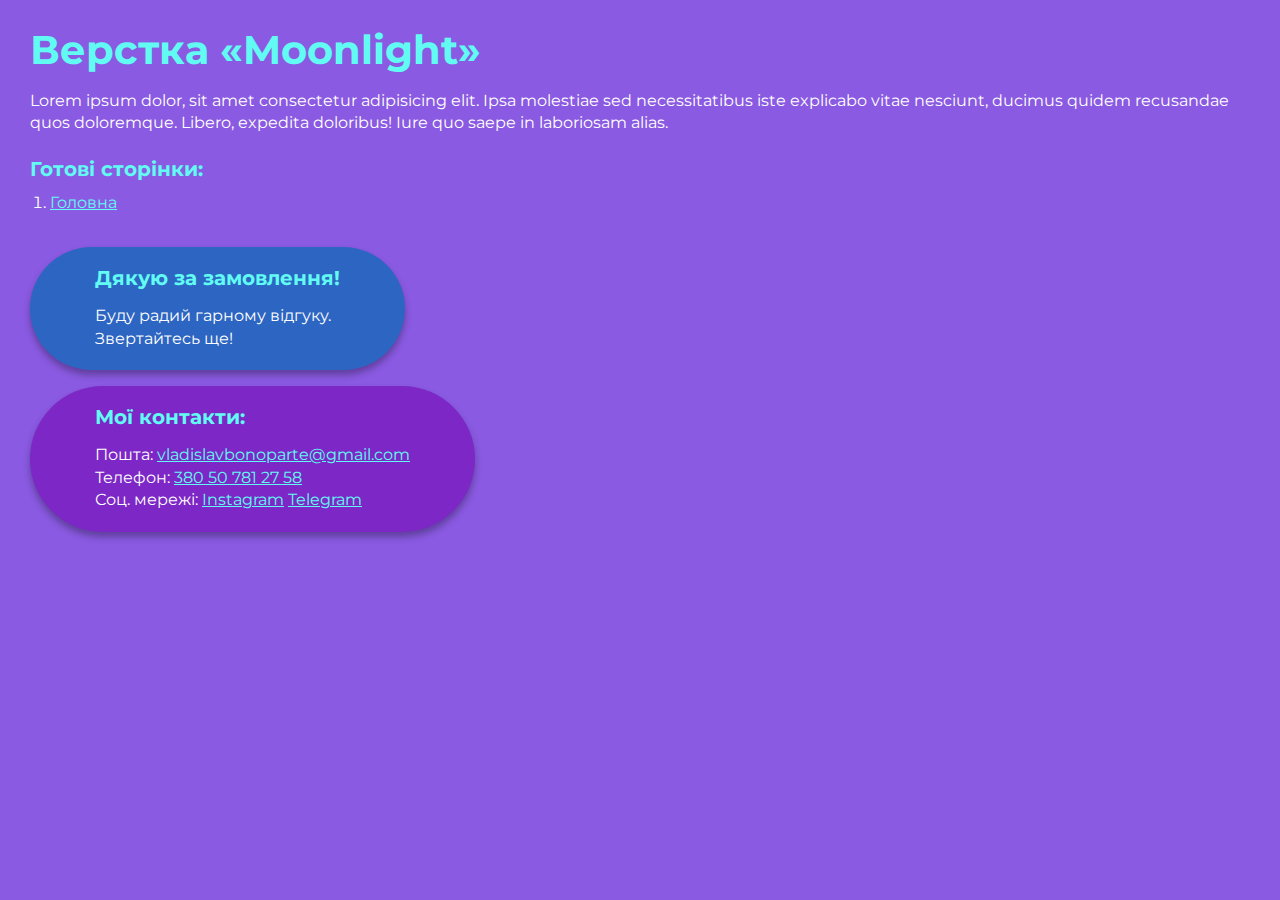
<file: index.html>
<!DOCTYPE html>
<html>

<head>
	<meta charset="UTF-8" />
	<meta name="viewport" content="width=device-width, initial-scale=1.0" />
	<title>Верстка «Moonlight»</title>
</head>

<body>
	<div class="rootpage">
		<h1>Верстка «Moonlight»</h1>
		<div class="rootpage__info">
			Lorem ipsum dolor, sit amet consectetur adipisicing elit. Ipsa molestiae sed necessitatibus iste explicabo vitae nesciunt, ducimus quidem
			recusandae quos doloremque. Libero, expedita doloribus! Iure quo saepe in laboriosam alias.
		</div>
		<h2>Готові сторінки:</h2>
		<ol class="rootpage__list">
			<li><a target="_blank" href="home.html">Головна</a></li>
		</ol>
		<div class="rootpage__tnx">
			<h2>Дякую за замовлення!</h2>
			<p>Буду радий гарному відгуку.</p>
			<p>Звертайтесь ще!</p>
		</div>
		<div class="rootpage__contacts">
			<h2>Мої контакти:</h2>
			<p>
				Пошта:
				<a href="mailto:vladislavbonoparte@gmail.com">vladislavbonoparte@gmail.com</a>
			</p>
			<p>Телефон: <a href="tel:380507812758">380 50 781 27 58</a></p>
			<p>
				Соц. мережі:
				<a href="https://instagram.com/vladislavbonoparte" target="_blank">Instagram</a>
				<a href="https://t.me/nevmews">Telegram</a>
			</p>
		</div>
	</div>
</body>
<style>
	@charset "UTF-8";
	@import url("https://fonts.googleapis.com/css?family=Montserrat:regular,700&display=swap");

	*,
	*::before,
	*::after {
		padding: 0px;
		margin: 0px;
		border: 0px;
		box-sizing: border-box;
	}

	html,
	body {
		height: 100%;
		margin: 0;
		padding: 0;
		min-width: 320px;
		width: 100%;
		color: #fff;
		background-color: #8a5ae2;
	}

	body {
		font-family: Montserrat;
		font-size: 100%;
		line-height: 1;
		font-size: 1rem;
	}

	a {
		text-decoration: underline;
		color: #62fbf3;
	}

	a:visited {
		text-decoration: underline;
		color: rgba(98, 251, 243, 0.639);
	}

	a:hover {
		text-decoration: none;
	}

	ul li {
		list-style: none;
	}

	img {
		vertical-align: top;
	}

	.wrapper {
		width: 100%;
		min-height: 100%;
		overflow: hidden;
	}

	.rootpage {
		padding: 30px;
		display: flex;
		flex-direction: column;
		align-items: flex-start;
	}

	@media (max-width: 767px) {
		.rootpage {
			padding: 30px 15px;
		}
	}

	h1 {
		color: #62fbf3;
		font-size: 2.5rem;
		margin: 0px 0px 1.25rem 0px;
	}

	@media (max-width: 767px) {
		h1 {
			font-size: 1.85rem;
			margin: 0px 0px 1.25rem 0px;
		}
	}

	h2 {
		color: #62fbf3;
		font-size: 1.25rem;
		margin: 0px 0px 1rem 0px;
	}

	@media (max-width: 767px) {
		h2 {
			font-size: 1.125rem;
			margin: 0px 0px 1rem 0px;
		}
	}

	.rootpage__info {
		line-height: 1.4;
		margin: 0px 0px 1.5rem 0px;
	}

	.rootpage__list {
		margin: 0px 0px 2.25rem 1.25rem;
	}

	.rootpage__list li:not(:last-child) {
		margin: 0px 0px 15px 0px;
	}

	.rootpage__contacts,
	.rootpage__tnx {
		border-radius: 200px;
		padding: 20px 65px;
		line-height: 140%;
	}

	@media (max-width: 767px) {

		.rootpage__contacts,
		.rootpage__tnx {
			border-radius: 40px;
			padding: 20px;
		}
	}

	.rootpage__contacts {
		background: #7c27c6;
		box-shadow: 0 5px 7px rgba(0, 0, 0, 0.3);
	}

	.rootpage__contacts a {
		color: #62fbf3;
	}

	.rootpage__tnx {
		background: #2d66c2;
		margin: 0px 0px 1rem 0px;
		box-shadow: 0 5px 7px rgba(0, 0, 0, 0.3);
	}
</style>

</html>
</file>
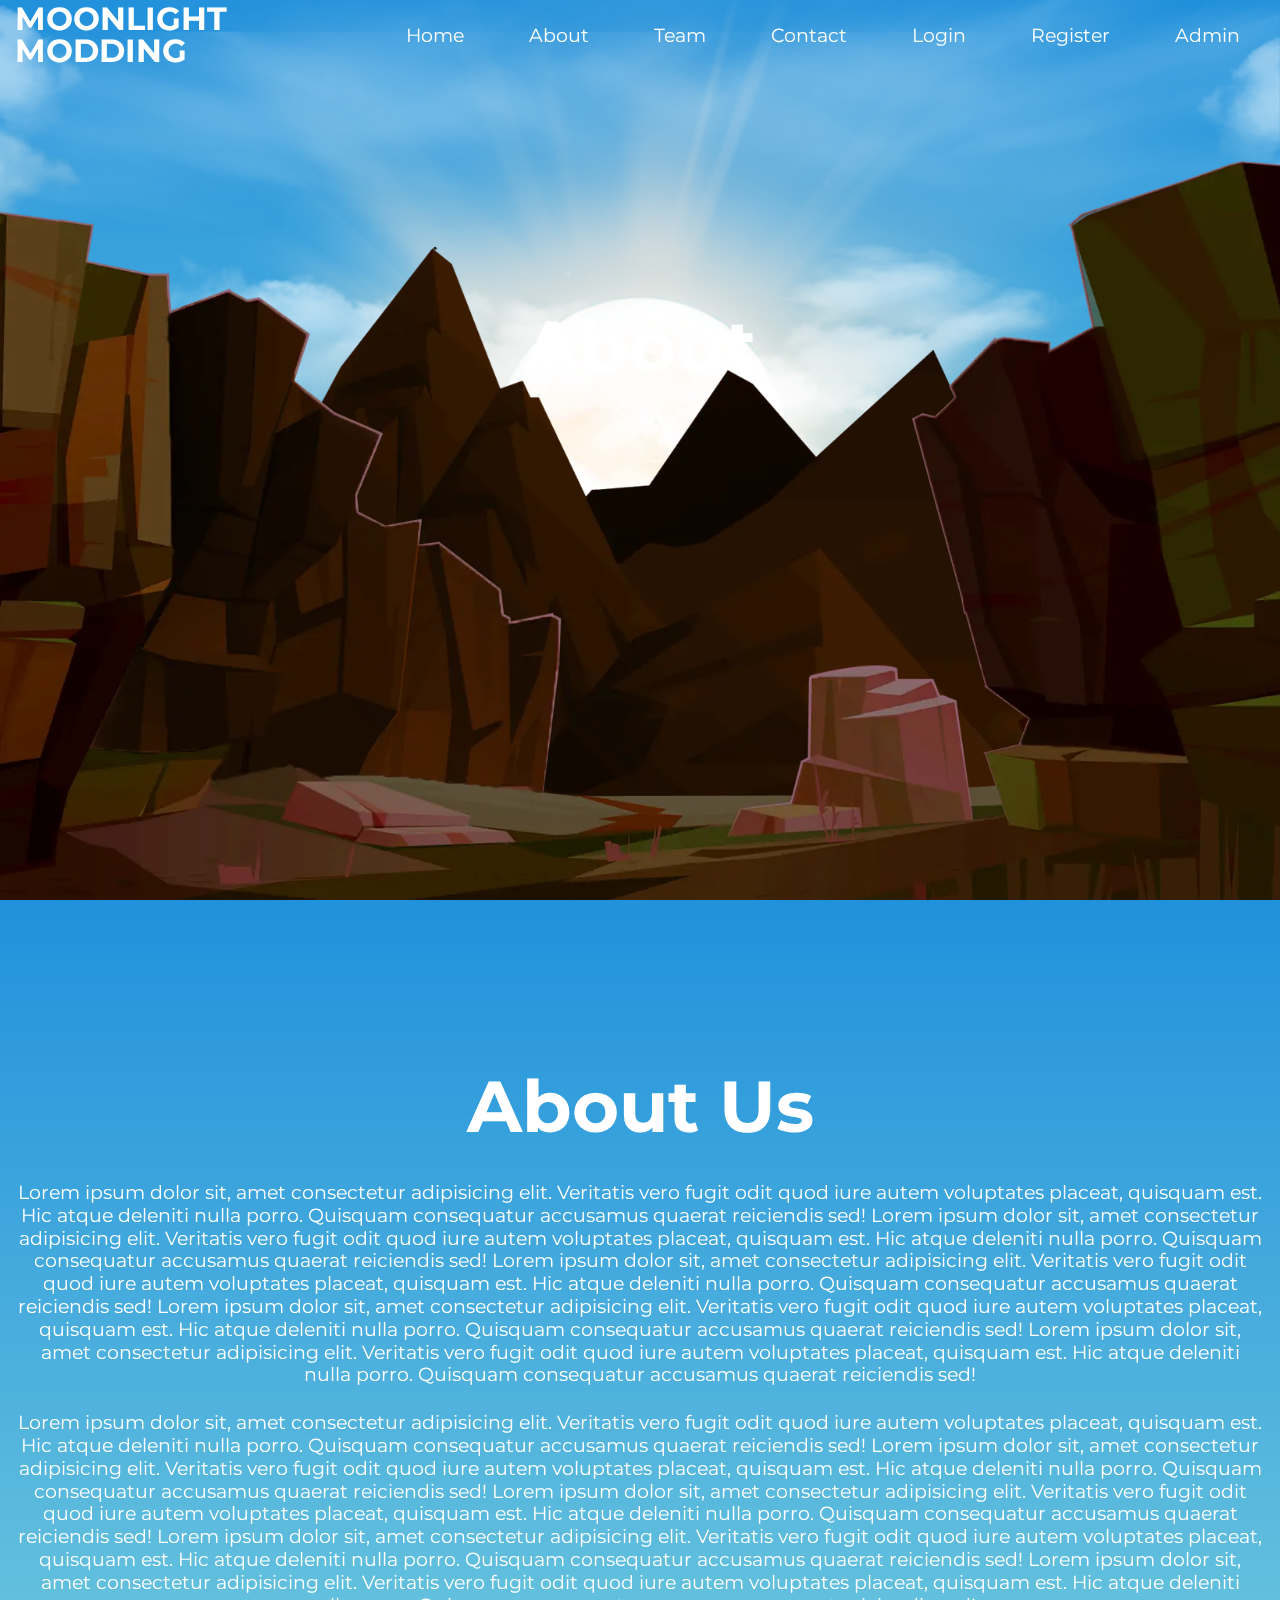
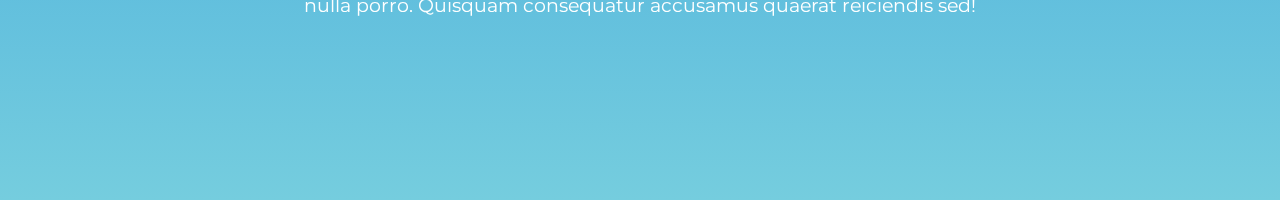
<file: about.html>
<!DOCTYPE html>
<html lang="en">

<head>
	<title>HomePage</title>
	<meta charset="UTF-8">
	<meta name="format-detection" content="telephone=no">
	<!-- <style>body{opacity: 0;}</style> -->
	<link rel="stylesheet" href="css/style.min.css?_v=20230314223822">
	<link rel="shortcut icon" href="favicon.ico">
	<!-- <meta name="robots" content="noindex, nofollow"> -->
	<meta name="viewport" content="width=device-width, initial-scale=1.0">
</head>

<body>
	<div class="wrapper">
		<header class="header">
			<div class="header__container">
				<a href="" class="header__logo">MOONLIGHT MODDING</a>
				<div class="header__menu menu">
					<button type="button" class="menu__icon icon-menu"><span></span></button>
					<nav class="menu__body">
						<ul class="menu__list">
							<!-- https://sandliff.github.io/moonloght/ -->
							<li class="menu__item"><a href="https://sandliff.github.io/moonloght/home.html" class="menu__link">Home</a></li>
							<li class="menu__item"><a href="https://sandliff.github.io/moonloght/about.html" class="menu__link">About</a></li>
							<li class="menu__item"><a href="https://sandliff.github.io/moonloght/team.html" class="menu__link">Team</a></li>
							<li class="menu__item"><a href="https://sandliff.github.io/moonloght/contact.html" class="menu__link">Contact</a></li>
							<li class="menu__item"><a href="https://sandliff.github.io/moonloght/login.html" class="menu__link">Login</a></li>
							<li class="menu__item"><a href="https://sandliff.github.io/moonloght/register.html" class="menu__link">Register</a></li>
							<li class="menu__item"><a href="https://sandliff.github.io/moonloght/adminpanel.html" class="menu__link">Admin</a></li>
						</ul>
					</nav>
				</div>
			</div>
		</header>

		<main class="page">
			<section class="page__main main-block">
				<div class="main-block__container">
					<picture><source srcset="img/stars.webp" type="image/webp"><img data-prlx-mouse id="stars" src="img/stars.png" alt="" /></picture>
					<picture><source srcset="img/moon.webp" type="image/webp"><img id="moon" src="img/moon.png" alt="" /></picture>
					<picture><source srcset="img/mountains_behind.webp" type="image/webp"><img id="mountains_behind" src="img/mountains_behind.png" alt="" /></picture>
					<picture><source srcset="img/mountains_front.webp" type="image/webp"><img id="mountains_front" src="img/mountains_front.png" alt="" /></picture>
					<h2 id="text" class="main-block__title">About</h2>
				</div>
			</section>
			<section class="page__about about">
				<div class="about__container">
					<h2 class="about__title">About Us</h2>
					<div class="about__text">
						<p>
							Lorem ipsum dolor sit, amet consectetur adipisicing elit. Veritatis vero fugit odit quod iure autem voluptates placeat,
							quisquam est. Hic atque deleniti nulla porro. Quisquam consequatur accusamus quaerat reiciendis sed! Lorem ipsum dolor sit,
							amet consectetur adipisicing elit. Veritatis vero fugit odit quod iure autem voluptates placeat, quisquam est. Hic atque
							deleniti nulla porro. Quisquam consequatur accusamus quaerat reiciendis sed! Lorem ipsum dolor sit, amet consectetur
							adipisicing elit. Veritatis vero fugit odit quod iure autem voluptates placeat, quisquam est. Hic atque deleniti nulla porro.
							Quisquam consequatur accusamus quaerat reiciendis sed! Lorem ipsum dolor sit, amet consectetur adipisicing elit. Veritatis
							vero fugit odit quod iure autem voluptates placeat, quisquam est. Hic atque deleniti nulla porro. Quisquam consequatur
							accusamus quaerat reiciendis sed! Lorem ipsum dolor sit, amet consectetur adipisicing elit. Veritatis vero fugit odit quod
							iure autem voluptates placeat, quisquam est. Hic atque deleniti nulla porro. Quisquam consequatur accusamus quaerat reiciendis
							sed!
						</p>
						<p>
							Lorem ipsum dolor sit, amet consectetur adipisicing elit. Veritatis vero fugit odit quod iure autem voluptates placeat,
							quisquam est. Hic atque deleniti nulla porro. Quisquam consequatur accusamus quaerat reiciendis sed! Lorem ipsum dolor sit,
							amet consectetur adipisicing elit. Veritatis vero fugit odit quod iure autem voluptates placeat, quisquam est. Hic atque
							deleniti nulla porro. Quisquam consequatur accusamus quaerat reiciendis sed! Lorem ipsum dolor sit, amet consectetur
							adipisicing elit. Veritatis vero fugit odit quod iure autem voluptates placeat, quisquam est. Hic atque deleniti nulla porro.
							Quisquam consequatur accusamus quaerat reiciendis sed! Lorem ipsum dolor sit, amet consectetur adipisicing elit. Veritatis
							vero fugit odit quod iure autem voluptates placeat, quisquam est. Hic atque deleniti nulla porro. Quisquam consequatur
							accusamus quaerat reiciendis sed! Lorem ipsum dolor sit, amet consectetur adipisicing elit. Veritatis vero fugit odit quod
							iure autem voluptates placeat, quisquam est. Hic atque deleniti nulla porro. Quisquam consequatur accusamus quaerat reiciendis
							sed!
						</p>
					</div>
				</div>
			</section>
		</main>
		<footer class="footer">
			<div class="footer__container">
			</div>
		</footer>
	</div>
	<div id="popup" aria-hidden="true" class="popup">
		<div class="popup__wrapper">
			<div class="popup__content">
				<button data-close type="button" class="popup__close">X</button>
				<div class="popup__text">
					<div class="download">
						<div class="download__list">
							<h2 class="download__title">RTX Menu</h2>
							<ul class="download__items">
								<li class="download__item"><i class="download__feature"></i> Good UI</li>
								<li class="download__item"><i class="download__feature"></i> Trolling Options</li>
								<li class="download__item"><i class="download__feature"></i> Car Modding Options</li>
								<li class="download__item"><i class="download__feature"></i> Network Options</li>
								<li class="download__item"><i class="download__feature"></i> Car Spawner</li>
								<li class="download__item"><i class="download__feature"></i> 24/7 Support</li>
							</ul>
							<h3 class="download__subtitle">FREE</h3>
						</div>
					</div>
				</div>
			</div>
		</div>
	</div>
	<script src="js/app.min.js?_v=20230314223822"></script>
</body>

</html>
</file>
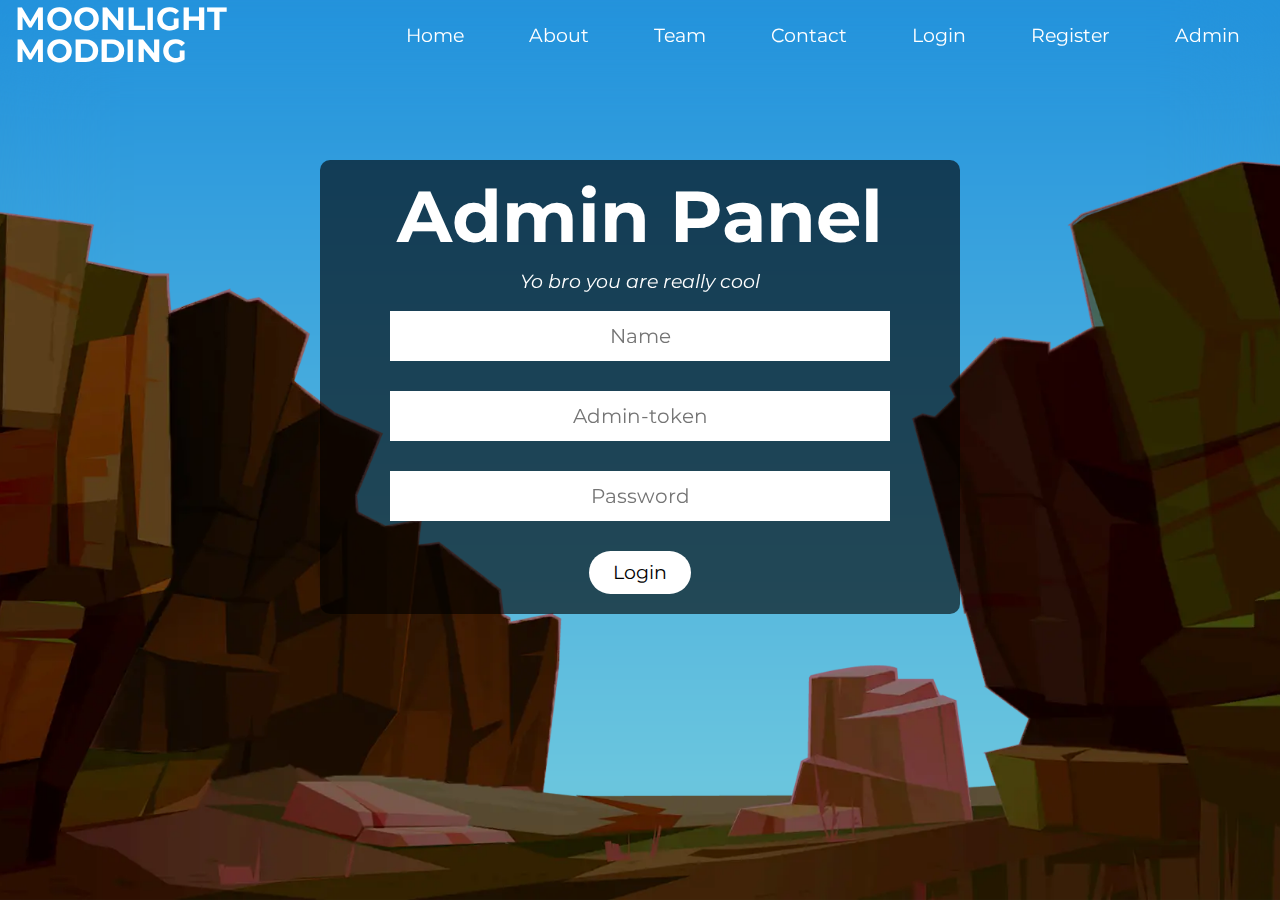
<file: adminpanel.html>
<!DOCTYPE html>
<html lang="en">

<head>
	<title>HomePage</title>
	<meta charset="UTF-8">
	<meta name="format-detection" content="telephone=no">
	<!-- <style>body{opacity: 0;}</style> -->
	<link rel="stylesheet" href="css/style.min.css?_v=20230314223822">
	<link rel="shortcut icon" href="favicon.ico">
	<!-- <meta name="robots" content="noindex, nofollow"> -->
	<meta name="viewport" content="width=device-width, initial-scale=1.0">
</head>

<body>
	<div class="wrapper">
		<header class="header">
			<div class="header__container">
				<a href="" class="header__logo">MOONLIGHT MODDING</a>
				<div class="header__menu menu">
					<button type="button" class="menu__icon icon-menu"><span></span></button>
					<nav class="menu__body">
						<ul class="menu__list">
							<!-- https://sandliff.github.io/moonloght/ -->
							<li class="menu__item"><a href="https://sandliff.github.io/moonloght/home.html" class="menu__link">Home</a></li>
							<li class="menu__item"><a href="https://sandliff.github.io/moonloght/about.html" class="menu__link">About</a></li>
							<li class="menu__item"><a href="https://sandliff.github.io/moonloght/team.html" class="menu__link">Team</a></li>
							<li class="menu__item"><a href="https://sandliff.github.io/moonloght/contact.html" class="menu__link">Contact</a></li>
							<li class="menu__item"><a href="https://sandliff.github.io/moonloght/login.html" class="menu__link">Login</a></li>
							<li class="menu__item"><a href="https://sandliff.github.io/moonloght/register.html" class="menu__link">Register</a></li>
							<li class="menu__item"><a href="https://sandliff.github.io/moonloght/adminpanel.html" class="menu__link">Admin</a></li>
						</ul>
					</nav>
				</div>
			</div>
		</header>

		<main class="page">
			<div class="page__blur"></div>
			<section class="page__main main-block">
				<div class="main-block__container">
					<picture><source srcset="img/mountains_behind.webp" type="image/webp"><img class="main-block__blur" id="mountains_behind" src="img/mountains_behind.png" alt="" /></picture>
					<div class="main-block__admin admin">
						<h2 class="admin__title">Admin Panel</h2>
						<h3 class="admin__subtitle">Yo bro you are really cool</h3>
						<form action="#" class="admin__form">
							<div class="admin__item">
								<input type="text" name="name" placeholder="Name" class="admin__input" />
							</div>
							<div class="admin__item">
								<input type="text" name="token" placeholder="Admin-token" class="admin__input" />
							</div>
							<div class="admin__item">
								<input type="password" name="password" placeholder="Password" class="admin__input" />
							</div>
							<a href="#" class="admin__login">Login</a>
						</form>
					</div>
					<picture><source srcset="img/mountains_front.webp" type="image/webp"><img id="mountains_front" src="img/mountains_front.png" alt="" /></picture>
				</div>
			</section>
		</main>
		<footer class="footer">
			<div class="footer__container">
			</div>
		</footer>
	</div>
	<div id="popup" aria-hidden="true" class="popup">
		<div class="popup__wrapper">
			<div class="popup__content">
				<button data-close type="button" class="popup__close">X</button>
				<div class="popup__text">
					<div class="download">
						<div class="download__list">
							<h2 class="download__title">RTX Menu</h2>
							<ul class="download__items">
								<li class="download__item"><i class="download__feature"></i> Good UI</li>
								<li class="download__item"><i class="download__feature"></i> Trolling Options</li>
								<li class="download__item"><i class="download__feature"></i> Car Modding Options</li>
								<li class="download__item"><i class="download__feature"></i> Network Options</li>
								<li class="download__item"><i class="download__feature"></i> Car Spawner</li>
								<li class="download__item"><i class="download__feature"></i> 24/7 Support</li>
							</ul>
							<h3 class="download__subtitle">FREE</h3>
						</div>
					</div>
				</div>
			</div>
		</div>
	</div>
	<script src="js/app.min.js?_v=20230314223822"></script>
</body>

</html>
</file>
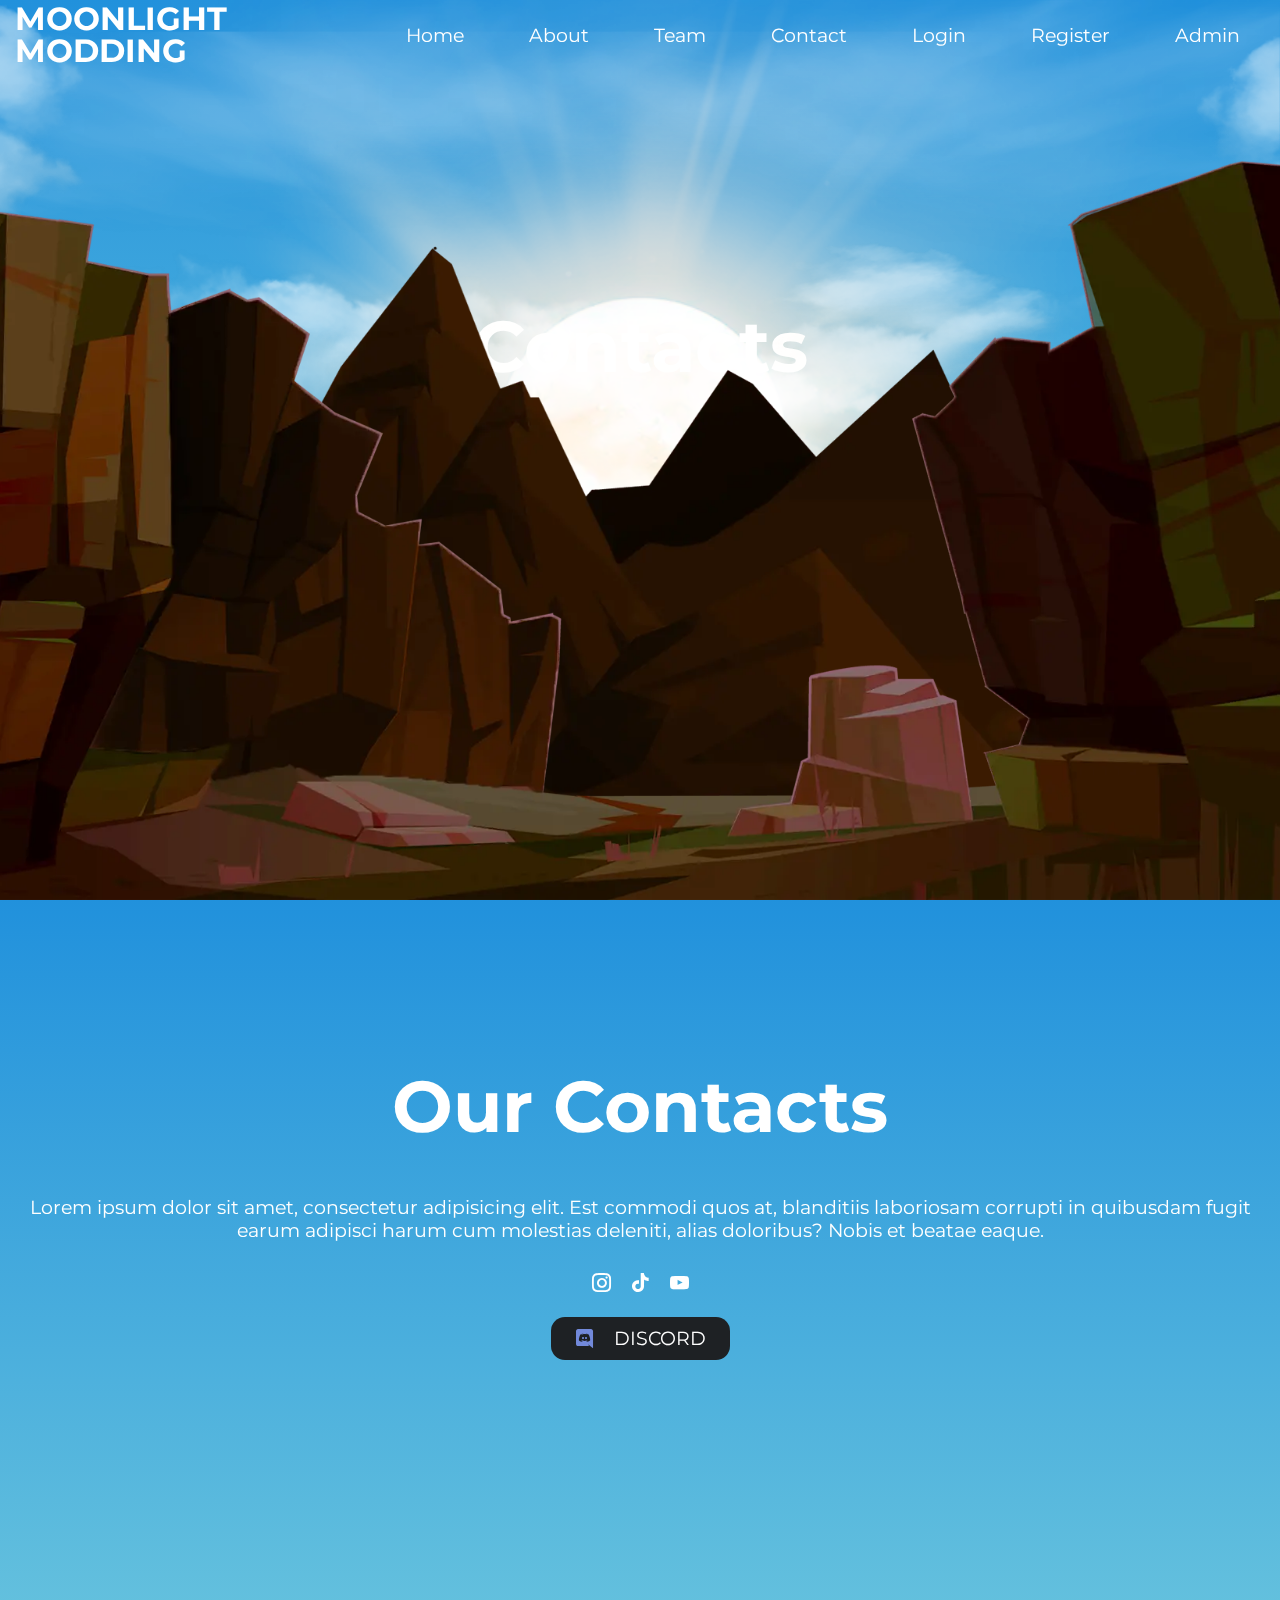
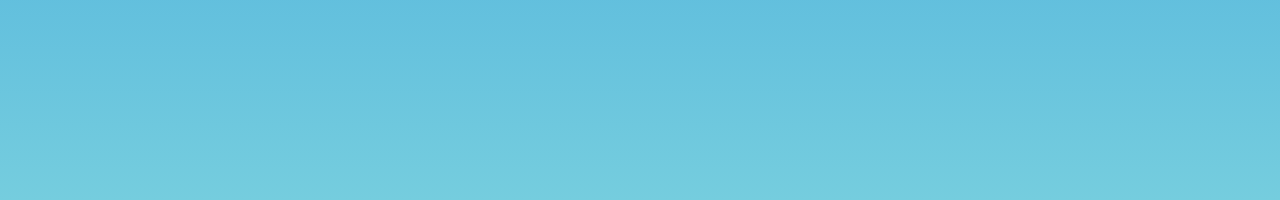
<file: contact.html>
<!DOCTYPE html>
<html lang="en">

<head>
	<title>HomePage</title>
	<meta charset="UTF-8">
	<meta name="format-detection" content="telephone=no">
	<!-- <style>body{opacity: 0;}</style> -->
	<link rel="stylesheet" href="css/style.min.css?_v=20230314223822">
	<link rel="shortcut icon" href="favicon.ico">
	<!-- <meta name="robots" content="noindex, nofollow"> -->
	<meta name="viewport" content="width=device-width, initial-scale=1.0">
</head>

<body>
	<div class="wrapper">
		<header class="header">
			<div class="header__container">
				<a href="" class="header__logo">MOONLIGHT MODDING</a>
				<div class="header__menu menu">
					<button type="button" class="menu__icon icon-menu"><span></span></button>
					<nav class="menu__body">
						<ul class="menu__list">
							<!-- https://sandliff.github.io/moonloght/ -->
							<li class="menu__item"><a href="https://sandliff.github.io/moonloght/home.html" class="menu__link">Home</a></li>
							<li class="menu__item"><a href="https://sandliff.github.io/moonloght/about.html" class="menu__link">About</a></li>
							<li class="menu__item"><a href="https://sandliff.github.io/moonloght/team.html" class="menu__link">Team</a></li>
							<li class="menu__item"><a href="https://sandliff.github.io/moonloght/contact.html" class="menu__link">Contact</a></li>
							<li class="menu__item"><a href="https://sandliff.github.io/moonloght/login.html" class="menu__link">Login</a></li>
							<li class="menu__item"><a href="https://sandliff.github.io/moonloght/register.html" class="menu__link">Register</a></li>
							<li class="menu__item"><a href="https://sandliff.github.io/moonloght/adminpanel.html" class="menu__link">Admin</a></li>
						</ul>
					</nav>
				</div>
			</div>
		</header>

		<main class="page">
			<section class="page__main main-block">
				<div class="main-block__container">
					<picture><source srcset="img/stars.webp" type="image/webp"><img data-prlx-mouse id="stars" src="img/stars.png" alt="" /></picture>
					<picture><source srcset="img/moon.webp" type="image/webp"><img id="moon" src="img/moon.png" alt="" /></picture>
					<picture><source srcset="img/mountains_behind.webp" type="image/webp"><img id="mountains_behind" src="img/mountains_behind.png" alt="" /></picture>
					<picture><source srcset="img/mountains_front.webp" type="image/webp"><img id="mountains_front" src="img/mountains_front.png" alt="" /></picture>
					<h2 id="text" class="main-block__title">Contacts</h2>
				</div>
			</section>
			<section class="page__contact contact">
				<div class="contact__container">
					<h2 class="contact__title">Our Contacts</h2>
					<div class="contact__text">
						<p>
							Lorem ipsum dolor sit amet, consectetur adipisicing elit. Est commodi quos at, blanditiis laboriosam corrupti in quibusdam
							fugit earum adipisci harum cum molestias deleniti, alias doloribus? Nobis et beatae eaque.
						</p>
					</div>
					<div class="contact__icons">
						<a href="#" class="_icon-instagram"></a>
						<a href="#" class="_icon-tiktok"></a>
						<a href="#" class="_icon-youtube"></a>
					</div>
					<div class="contact__actions">
						<a href="" class="contact__button"><span class="_icon-discord"></span>DISCORD</a>
					</div>
				</div>
			</section>
		</main>
		<footer class="footer">
			<div class="footer__container">
			</div>
		</footer>
	</div>
	<div id="popup" aria-hidden="true" class="popup">
		<div class="popup__wrapper">
			<div class="popup__content">
				<button data-close type="button" class="popup__close">X</button>
				<div class="popup__text">
					<div class="download">
						<div class="download__list">
							<h2 class="download__title">RTX Menu</h2>
							<ul class="download__items">
								<li class="download__item"><i class="download__feature"></i> Good UI</li>
								<li class="download__item"><i class="download__feature"></i> Trolling Options</li>
								<li class="download__item"><i class="download__feature"></i> Car Modding Options</li>
								<li class="download__item"><i class="download__feature"></i> Network Options</li>
								<li class="download__item"><i class="download__feature"></i> Car Spawner</li>
								<li class="download__item"><i class="download__feature"></i> 24/7 Support</li>
							</ul>
							<h3 class="download__subtitle">FREE</h3>
						</div>
					</div>
				</div>
			</div>
		</div>
	</div>
	<script src="js/app.min.js?_v=20230314223822"></script>
</body>

</html>
</file>
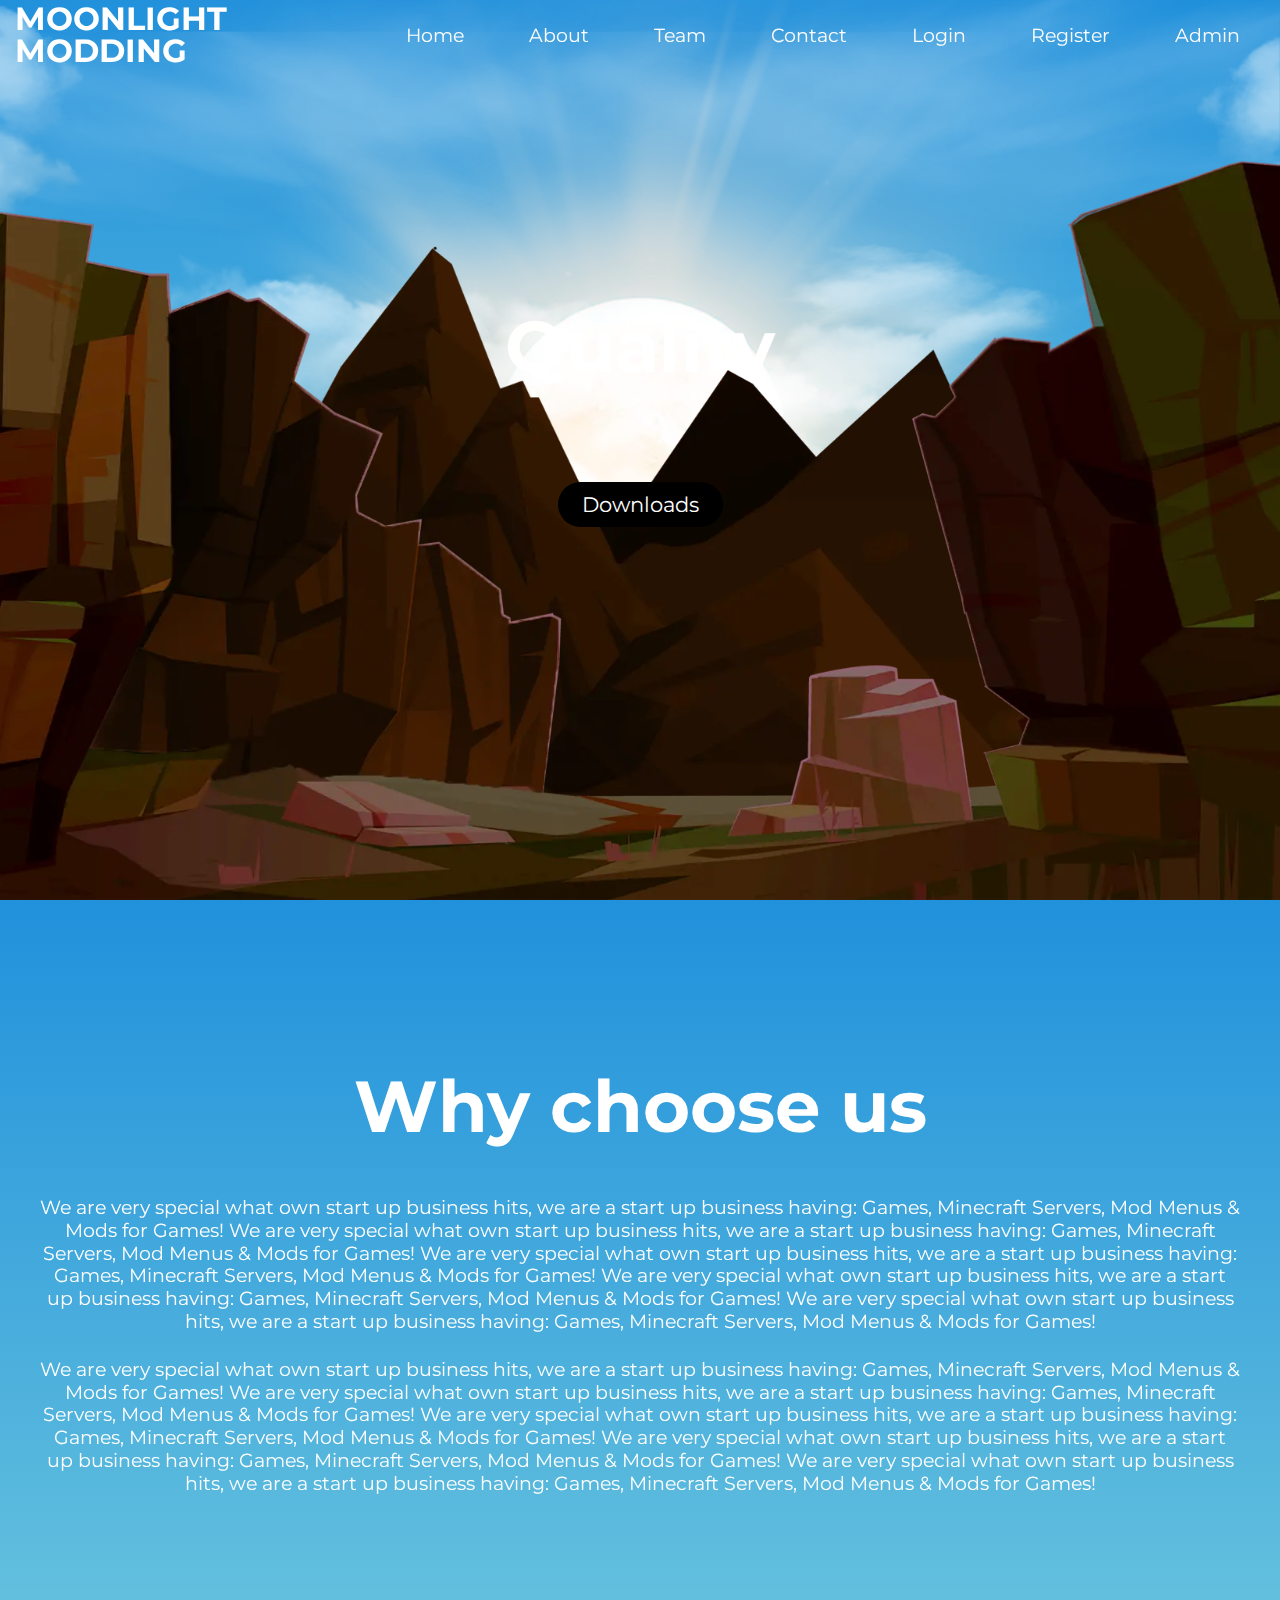
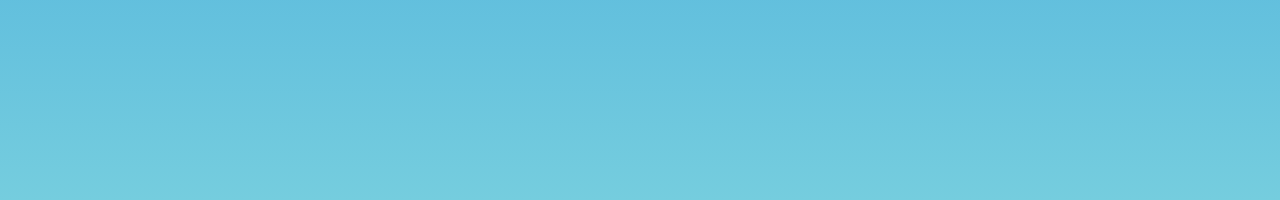
<file: home.html>
<!DOCTYPE html>
<html lang="en">

<head>
	<title>HomePage</title>
	<meta charset="UTF-8">
	<meta name="format-detection" content="telephone=no">
	<!-- <style>body{opacity: 0;}</style> -->
	<link rel="stylesheet" href="css/style.min.css?_v=20230314223822">
	<link rel="shortcut icon" href="favicon.ico">
	<!-- <meta name="robots" content="noindex, nofollow"> -->
	<meta name="viewport" content="width=device-width, initial-scale=1.0">
</head>

<body>
	<div class="wrapper">
		<header class="header">
			<div class="header__container">
				<a href="" class="header__logo">MOONLIGHT MODDING</a>
				<div class="header__menu menu">
					<button type="button" class="menu__icon icon-menu"><span></span></button>
					<nav class="menu__body">
						<ul class="menu__list">
							<!-- https://sandliff.github.io/moonloght/ -->
							<li class="menu__item"><a href="https://sandliff.github.io/moonloght/home.html" class="menu__link">Home</a></li>
							<li class="menu__item"><a href="https://sandliff.github.io/moonloght/about.html" class="menu__link">About</a></li>
							<li class="menu__item"><a href="https://sandliff.github.io/moonloght/team.html" class="menu__link">Team</a></li>
							<li class="menu__item"><a href="https://sandliff.github.io/moonloght/contact.html" class="menu__link">Contact</a></li>
							<li class="menu__item"><a href="https://sandliff.github.io/moonloght/login.html" class="menu__link">Login</a></li>
							<li class="menu__item"><a href="https://sandliff.github.io/moonloght/register.html" class="menu__link">Register</a></li>
							<li class="menu__item"><a href="https://sandliff.github.io/moonloght/adminpanel.html" class="menu__link">Admin</a></li>
						</ul>
					</nav>
				</div>
			</div>
		</header>

		<main class="page">
			<section class="page__main main-block">
				<picture><source srcset="img/stars.webp" type="image/webp"><img data-prlx-mouse id="stars" src="img/stars.png" alt="" /></picture>
				<picture><source srcset="img/moon.webp" type="image/webp"><img id="moon" src="img/moon.png" alt="" /></picture>
				<picture><source srcset="img/mountains_behind.webp" type="image/webp"><img id="mountains_behind" src="img/mountains_behind.png" alt="" /></picture>
				<picture><source srcset="img/mountains_front.webp" type="image/webp"><img id="mountains_front" src="img/mountains_front.png" alt="" /></picture>
				<div class="main-block__container">
					<h2 class="main-block__title" id="text">Quality</h2>
					<a href="#" data-popup="#popup" class="main-block__button">Downloads</a>
				</div>
			</section>
			<section class="page__why why">
				<div class="why__container">
					<h2 class="why__title">Why choose us</h2>
					<div class="why__text">
						<p>
							We are very special what own start up business hits, we are a start up business having: Games, Minecraft Servers, Mod Menus &
							Mods for Games! We are very special what own start up business hits, we are a start up business having: Games, Minecraft
							Servers, Mod Menus & Mods for Games! We are very special what own start up business hits, we are a start up business having:
							Games, Minecraft Servers, Mod Menus & Mods for Games! We are very special what own start up business hits, we are a start up
							business having: Games, Minecraft Servers, Mod Menus & Mods for Games! We are very special what own start up business hits, we
							are a start up business having: Games, Minecraft Servers, Mod Menus & Mods for Games!
						</p>
						<p>
							We are very special what own start up business hits, we are a start up business having: Games, Minecraft Servers, Mod Menus &
							Mods for Games! We are very special what own start up business hits, we are a start up business having: Games, Minecraft
							Servers, Mod Menus & Mods for Games! We are very special what own start up business hits, we are a start up business having:
							Games, Minecraft Servers, Mod Menus & Mods for Games! We are very special what own start up business hits, we are a start up
							business having: Games, Minecraft Servers, Mod Menus & Mods for Games! We are very special what own start up business hits, we
							are a start up business having: Games, Minecraft Servers, Mod Menus & Mods for Games!
						</p>
					</div>
				</div>
			</section>
		</main>
		<footer class="footer">
			<div class="footer__container">
			</div>
		</footer>
	</div>
	<div id="popup" aria-hidden="true" class="popup">
		<div class="popup__wrapper">
			<div class="popup__content">
				<button data-close type="button" class="popup__close">X</button>
				<div class="popup__text">
					<div class="download">
						<div class="download__list">
							<h2 class="download__title">RTX Menu</h2>
							<ul class="download__items">
								<li class="download__item"><i class="download__feature"></i> Good UI</li>
								<li class="download__item"><i class="download__feature"></i> Trolling Options</li>
								<li class="download__item"><i class="download__feature"></i> Car Modding Options</li>
								<li class="download__item"><i class="download__feature"></i> Network Options</li>
								<li class="download__item"><i class="download__feature"></i> Car Spawner</li>
								<li class="download__item"><i class="download__feature"></i> 24/7 Support</li>
							</ul>
							<h3 class="download__subtitle">FREE</h3>
						</div>
					</div>
				</div>
			</div>
		</div>
	</div>
	<script src="js/app.min.js?_v=20230314223822"></script>
</body>

</html>
</file>
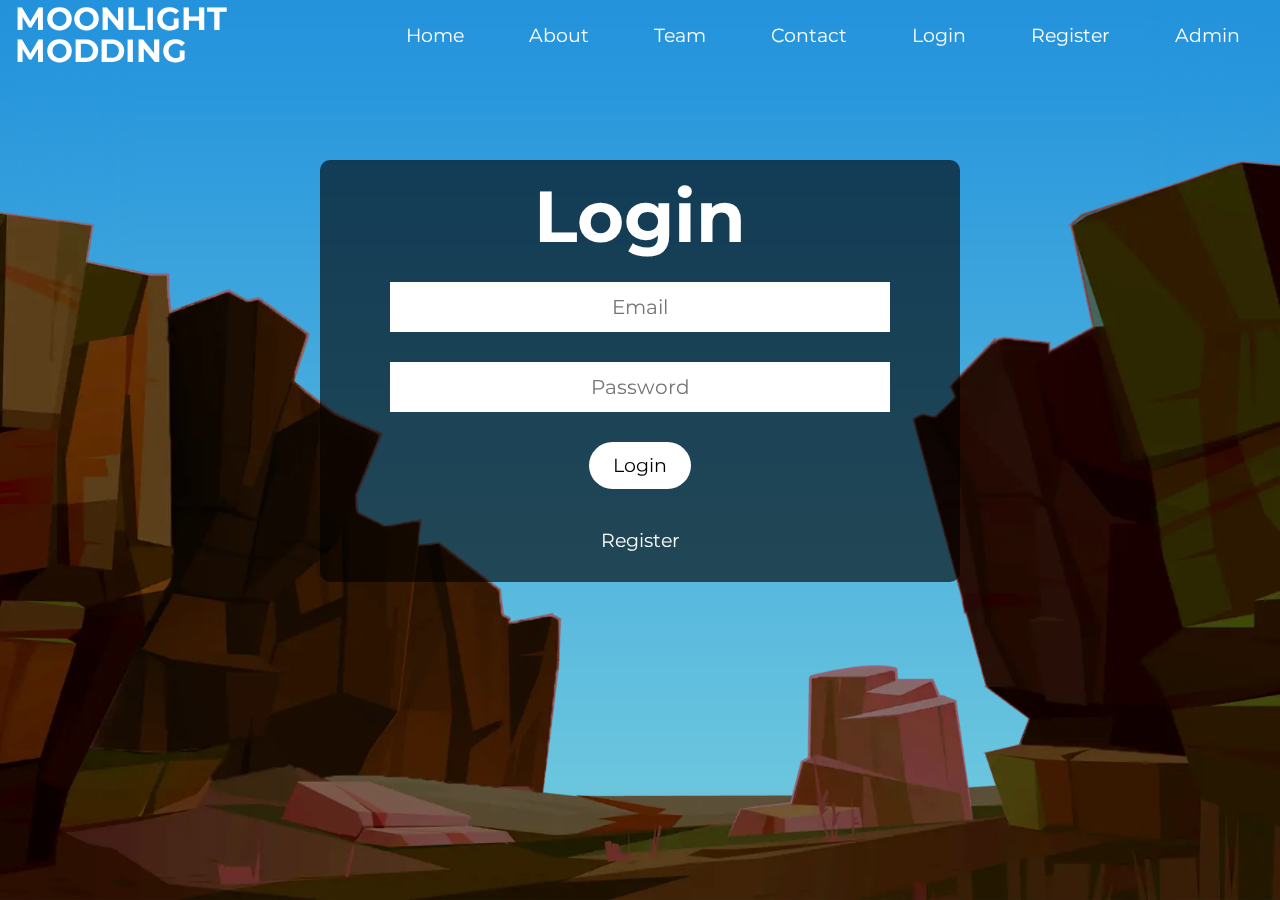
<file: login.html>
<!DOCTYPE html>
<html lang="en">

<head>
	<title>HomePage</title>
	<meta charset="UTF-8">
	<meta name="format-detection" content="telephone=no">
	<!-- <style>body{opacity: 0;}</style> -->
	<link rel="stylesheet" href="css/style.min.css?_v=20230314223822">
	<link rel="shortcut icon" href="favicon.ico">
	<!-- <meta name="robots" content="noindex, nofollow"> -->
	<meta name="viewport" content="width=device-width, initial-scale=1.0">
</head>

<body>
	<div class="wrapper">
		<header class="header">
			<div class="header__container">
				<a href="" class="header__logo">MOONLIGHT MODDING</a>
				<div class="header__menu menu">
					<button type="button" class="menu__icon icon-menu"><span></span></button>
					<nav class="menu__body">
						<ul class="menu__list">
							<!-- https://sandliff.github.io/moonloght/ -->
							<li class="menu__item"><a href="https://sandliff.github.io/moonloght/home.html" class="menu__link">Home</a></li>
							<li class="menu__item"><a href="https://sandliff.github.io/moonloght/about.html" class="menu__link">About</a></li>
							<li class="menu__item"><a href="https://sandliff.github.io/moonloght/team.html" class="menu__link">Team</a></li>
							<li class="menu__item"><a href="https://sandliff.github.io/moonloght/contact.html" class="menu__link">Contact</a></li>
							<li class="menu__item"><a href="https://sandliff.github.io/moonloght/login.html" class="menu__link">Login</a></li>
							<li class="menu__item"><a href="https://sandliff.github.io/moonloght/register.html" class="menu__link">Register</a></li>
							<li class="menu__item"><a href="https://sandliff.github.io/moonloght/adminpanel.html" class="menu__link">Admin</a></li>
						</ul>
					</nav>
				</div>
			</div>
		</header>

		<main class="page">
			<div class="page__blur"></div>
			<section class="page__main main-block">
				<div class="main-block__container">
					<picture><source srcset="img/mountains_behind.webp" type="image/webp"><img class="main-block__blur" id="mountains_behind" src="img/mountains_behind.png" alt="" /></picture>
					<div class="main-block__login login">
						<h2 class="login__title">Login</h2>
						<form action="#" class="login__form">
							<div class="login__item">
								<input type="text" name="email" placeholder="Email" class="login__input" />
							</div>
							<div class="login__item">
								<input type="password" name="password" placeholder="Password" class="login__input" />
							</div>
							<button type="submit" class="login__button">Login</button>
							<a href="#" class="login__registration">Register</a>
						</form>
					</div>
					<picture><source srcset="img/mountains_front.webp" type="image/webp"><img id="mountains_front" src="img/mountains_front.png" alt="" /></picture>
				</div>
			</section>
		</main>
		<footer class="footer">
			<div class="footer__container">
			</div>
		</footer>
	</div>
	<div id="popup" aria-hidden="true" class="popup">
		<div class="popup__wrapper">
			<div class="popup__content">
				<button data-close type="button" class="popup__close">X</button>
				<div class="popup__text">
					<div class="download">
						<div class="download__list">
							<h2 class="download__title">RTX Menu</h2>
							<ul class="download__items">
								<li class="download__item"><i class="download__feature"></i> Good UI</li>
								<li class="download__item"><i class="download__feature"></i> Trolling Options</li>
								<li class="download__item"><i class="download__feature"></i> Car Modding Options</li>
								<li class="download__item"><i class="download__feature"></i> Network Options</li>
								<li class="download__item"><i class="download__feature"></i> Car Spawner</li>
								<li class="download__item"><i class="download__feature"></i> 24/7 Support</li>
							</ul>
							<h3 class="download__subtitle">FREE</h3>
						</div>
					</div>
				</div>
			</div>
		</div>
	</div>
	<script src="js/app.min.js?_v=20230314223822"></script>
</body>

</html>
</file>
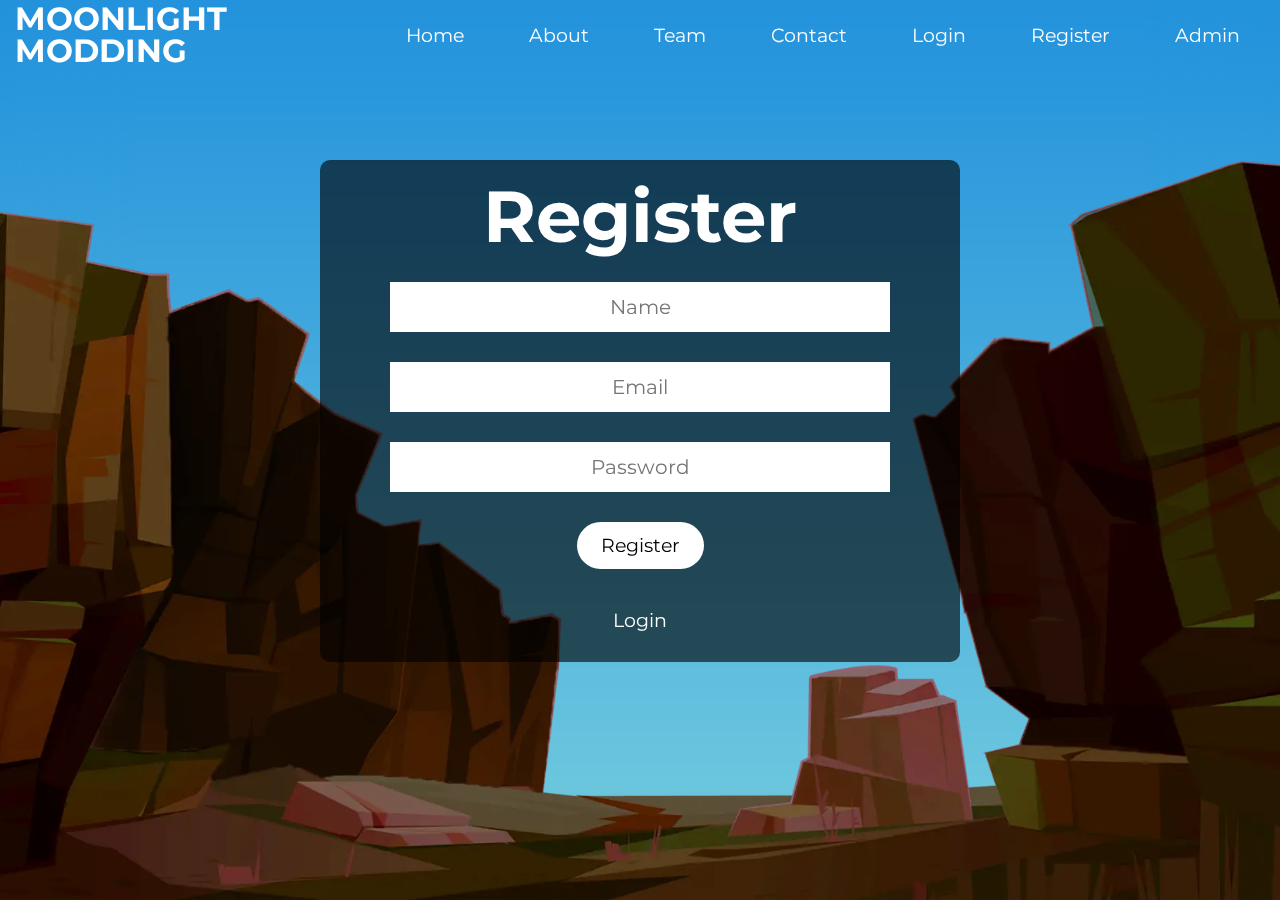
<file: register.html>
<!DOCTYPE html>
<html lang="en">

<head>
	<title>HomePage</title>
	<meta charset="UTF-8">
	<meta name="format-detection" content="telephone=no">
	<!-- <style>body{opacity: 0;}</style> -->
	<link rel="stylesheet" href="css/style.min.css?_v=20230314223822">
	<link rel="shortcut icon" href="favicon.ico">
	<!-- <meta name="robots" content="noindex, nofollow"> -->
	<meta name="viewport" content="width=device-width, initial-scale=1.0">
</head>

<body>
	<div class="wrapper">
		<header class="header">
			<div class="header__container">
				<a href="" class="header__logo">MOONLIGHT MODDING</a>
				<div class="header__menu menu">
					<button type="button" class="menu__icon icon-menu"><span></span></button>
					<nav class="menu__body">
						<ul class="menu__list">
							<!-- https://sandliff.github.io/moonloght/ -->
							<li class="menu__item"><a href="https://sandliff.github.io/moonloght/home.html" class="menu__link">Home</a></li>
							<li class="menu__item"><a href="https://sandliff.github.io/moonloght/about.html" class="menu__link">About</a></li>
							<li class="menu__item"><a href="https://sandliff.github.io/moonloght/team.html" class="menu__link">Team</a></li>
							<li class="menu__item"><a href="https://sandliff.github.io/moonloght/contact.html" class="menu__link">Contact</a></li>
							<li class="menu__item"><a href="https://sandliff.github.io/moonloght/login.html" class="menu__link">Login</a></li>
							<li class="menu__item"><a href="https://sandliff.github.io/moonloght/register.html" class="menu__link">Register</a></li>
							<li class="menu__item"><a href="https://sandliff.github.io/moonloght/adminpanel.html" class="menu__link">Admin</a></li>
						</ul>
					</nav>
				</div>
			</div>
		</header>

		<main class="page">
			<div class="page__blur"></div>
			<section class="page__main main-block">
				<div class="main-block__container">
					<picture><source srcset="img/mountains_behind.webp" type="image/webp"><img class="main-block__blur" id="mountains_behind" src="img/mountains_behind.png" alt="" /></picture>
					<div class="main-block__register register">
						<h2 class="register__title">Register</h2>
						<form action="#" class="register__form">
							<div class="register__item">
								<input type="text" name="name" placeholder="Name" class="register__input" />
							</div>
							<div class="register__item">
								<input type="text" name="email" placeholder="Email" class="register__input" />
							</div>
							<div class="register__item">
								<input type="password" name="password" placeholder="Password" class="register__input" />
							</div>
							<button type="submit" class="register__button">Register</button>
							<a href="#" class="register__registration">Login</a>
						</form>
					</div>
					<picture><source srcset="img/mountains_front.webp" type="image/webp"><img id="mountains_front" src="img/mountains_front.png" alt="" /></picture>
				</div>
			</section>
		</main>
		<footer class="footer">
			<div class="footer__container">
			</div>
		</footer>
	</div>
	<div id="popup" aria-hidden="true" class="popup">
		<div class="popup__wrapper">
			<div class="popup__content">
				<button data-close type="button" class="popup__close">X</button>
				<div class="popup__text">
					<div class="download">
						<div class="download__list">
							<h2 class="download__title">RTX Menu</h2>
							<ul class="download__items">
								<li class="download__item"><i class="download__feature"></i> Good UI</li>
								<li class="download__item"><i class="download__feature"></i> Trolling Options</li>
								<li class="download__item"><i class="download__feature"></i> Car Modding Options</li>
								<li class="download__item"><i class="download__feature"></i> Network Options</li>
								<li class="download__item"><i class="download__feature"></i> Car Spawner</li>
								<li class="download__item"><i class="download__feature"></i> 24/7 Support</li>
							</ul>
							<h3 class="download__subtitle">FREE</h3>
						</div>
					</div>
				</div>
			</div>
		</div>
	</div>
	<script src="js/app.min.js?_v=20230314223822"></script>
</body>

</html>
</file>
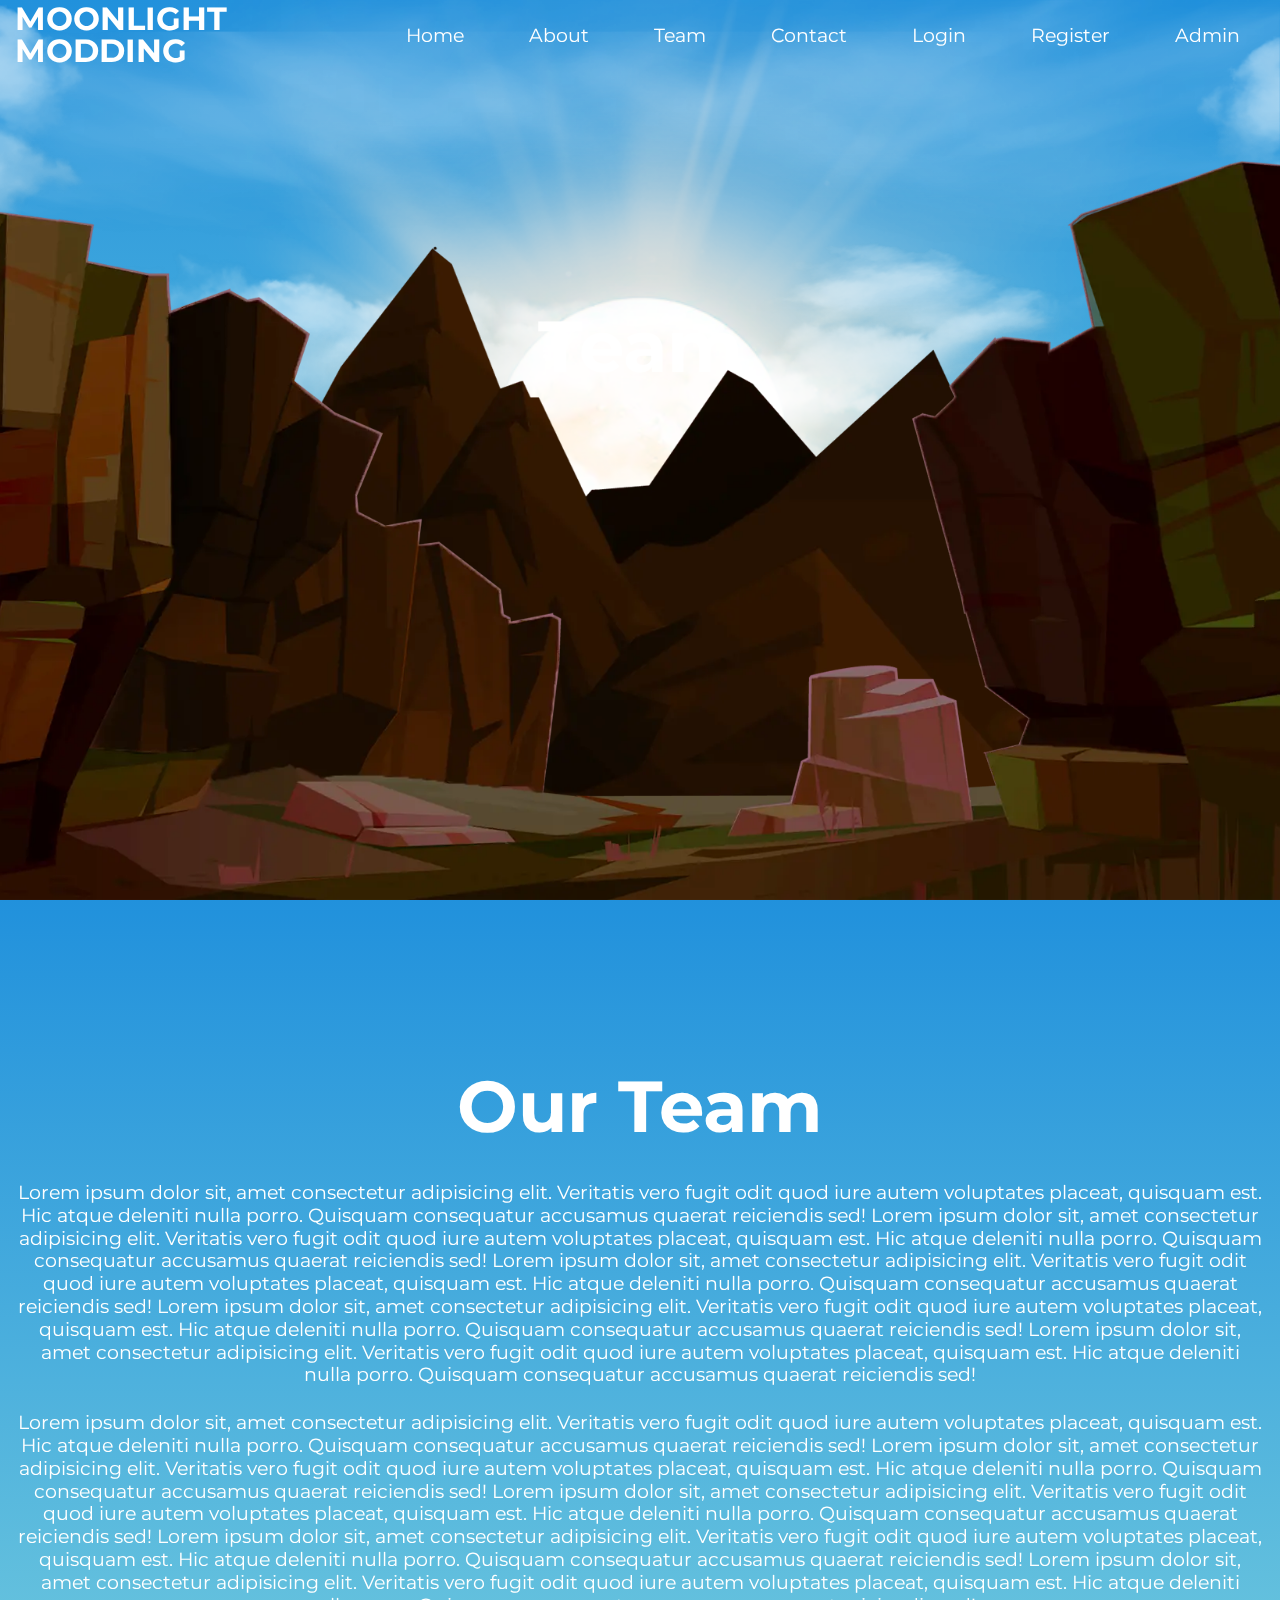
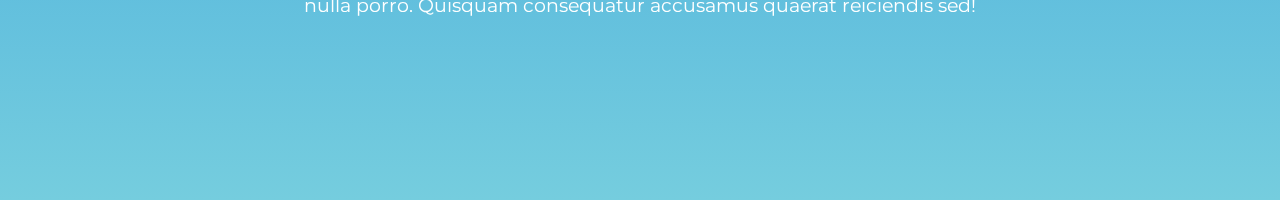
<file: team.html>
<!DOCTYPE html>
<html lang="en">

<head>
	<title>HomePage</title>
	<meta charset="UTF-8">
	<meta name="format-detection" content="telephone=no">
	<!-- <style>body{opacity: 0;}</style> -->
	<link rel="stylesheet" href="css/style.min.css?_v=20230314223822">
	<link rel="shortcut icon" href="favicon.ico">
	<!-- <meta name="robots" content="noindex, nofollow"> -->
	<meta name="viewport" content="width=device-width, initial-scale=1.0">
</head>

<body>
	<div class="wrapper">
		<header class="header">
			<div class="header__container">
				<a href="" class="header__logo">MOONLIGHT MODDING</a>
				<div class="header__menu menu">
					<button type="button" class="menu__icon icon-menu"><span></span></button>
					<nav class="menu__body">
						<ul class="menu__list">
							<!-- https://sandliff.github.io/moonloght/ -->
							<li class="menu__item"><a href="https://sandliff.github.io/moonloght/home.html" class="menu__link">Home</a></li>
							<li class="menu__item"><a href="https://sandliff.github.io/moonloght/about.html" class="menu__link">About</a></li>
							<li class="menu__item"><a href="https://sandliff.github.io/moonloght/team.html" class="menu__link">Team</a></li>
							<li class="menu__item"><a href="https://sandliff.github.io/moonloght/contact.html" class="menu__link">Contact</a></li>
							<li class="menu__item"><a href="https://sandliff.github.io/moonloght/login.html" class="menu__link">Login</a></li>
							<li class="menu__item"><a href="https://sandliff.github.io/moonloght/register.html" class="menu__link">Register</a></li>
							<li class="menu__item"><a href="https://sandliff.github.io/moonloght/adminpanel.html" class="menu__link">Admin</a></li>
						</ul>
					</nav>
				</div>
			</div>
		</header>

		<main class="page">
			<section class="page__main main-block">
				<picture><source srcset="img/stars.webp" type="image/webp"><img data-prlx-mouse id="stars" src="img/stars.png" alt="" /></picture>
				<picture><source srcset="img/moon.webp" type="image/webp"><img id="moon" src="img/moon.png" alt="" /></picture>
				<picture><source srcset="img/mountains_behind.webp" type="image/webp"><img id="mountains_behind" src="img/mountains_behind.png" alt="" /></picture>
				<picture><source srcset="img/mountains_front.webp" type="image/webp"><img id="mountains_front" src="img/mountains_front.png" alt="" /></picture>
				<div class="main-block__container">
					<h2 id="text" class="main-block__title">Team</h2>
				</div>
			</section>
			<section class="page__team team">
				<div class="team__container">
					<h2 class="team__title">Our Team</h2>
					<div class="team__text">
						<p>
							Lorem ipsum dolor sit, amet consectetur adipisicing elit. Veritatis vero fugit odit quod iure autem voluptates placeat,
							quisquam est. Hic atque deleniti nulla porro. Quisquam consequatur accusamus quaerat reiciendis sed! Lorem ipsum dolor sit,
							amet consectetur adipisicing elit. Veritatis vero fugit odit quod iure autem voluptates placeat, quisquam est. Hic atque
							deleniti nulla porro. Quisquam consequatur accusamus quaerat reiciendis sed! Lorem ipsum dolor sit, amet consectetur
							adipisicing elit. Veritatis vero fugit odit quod iure autem voluptates placeat, quisquam est. Hic atque deleniti nulla porro.
							Quisquam consequatur accusamus quaerat reiciendis sed! Lorem ipsum dolor sit, amet consectetur adipisicing elit. Veritatis
							vero fugit odit quod iure autem voluptates placeat, quisquam est. Hic atque deleniti nulla porro. Quisquam consequatur
							accusamus quaerat reiciendis sed! Lorem ipsum dolor sit, amet consectetur adipisicing elit. Veritatis vero fugit odit quod
							iure autem voluptates placeat, quisquam est. Hic atque deleniti nulla porro. Quisquam consequatur accusamus quaerat reiciendis
							sed!
						</p>
						<p>
							Lorem ipsum dolor sit, amet consectetur adipisicing elit. Veritatis vero fugit odit quod iure autem voluptates placeat,
							quisquam est. Hic atque deleniti nulla porro. Quisquam consequatur accusamus quaerat reiciendis sed! Lorem ipsum dolor sit,
							amet consectetur adipisicing elit. Veritatis vero fugit odit quod iure autem voluptates placeat, quisquam est. Hic atque
							deleniti nulla porro. Quisquam consequatur accusamus quaerat reiciendis sed! Lorem ipsum dolor sit, amet consectetur
							adipisicing elit. Veritatis vero fugit odit quod iure autem voluptates placeat, quisquam est. Hic atque deleniti nulla porro.
							Quisquam consequatur accusamus quaerat reiciendis sed! Lorem ipsum dolor sit, amet consectetur adipisicing elit. Veritatis
							vero fugit odit quod iure autem voluptates placeat, quisquam est. Hic atque deleniti nulla porro. Quisquam consequatur
							accusamus quaerat reiciendis sed! Lorem ipsum dolor sit, amet consectetur adipisicing elit. Veritatis vero fugit odit quod
							iure autem voluptates placeat, quisquam est. Hic atque deleniti nulla porro. Quisquam consequatur accusamus quaerat reiciendis
							sed!
						</p>
					</div>
				</div>
			</section>
		</main>
		<footer class="footer">
			<div class="footer__container">
			</div>
		</footer>
	</div>
	<div id="popup" aria-hidden="true" class="popup">
		<div class="popup__wrapper">
			<div class="popup__content">
				<button data-close type="button" class="popup__close">X</button>
				<div class="popup__text">
					<div class="download">
						<div class="download__list">
							<h2 class="download__title">RTX Menu</h2>
							<ul class="download__items">
								<li class="download__item"><i class="download__feature"></i> Good UI</li>
								<li class="download__item"><i class="download__feature"></i> Trolling Options</li>
								<li class="download__item"><i class="download__feature"></i> Car Modding Options</li>
								<li class="download__item"><i class="download__feature"></i> Network Options</li>
								<li class="download__item"><i class="download__feature"></i> Car Spawner</li>
								<li class="download__item"><i class="download__feature"></i> 24/7 Support</li>
							</ul>
							<h3 class="download__subtitle">FREE</h3>
						</div>
					</div>
				</div>
			</div>
		</div>
	</div>
	<script src="js/app.min.js?_v=20230314223822"></script>
</body>

</html>
</file>
<file: css/style.min.css>
@charset "UTF-8";@import url(https://fonts.googleapis.com/css?family=Montserrat:regular,700);@font-face{font-family:icons;font-display:swap;src:url(../fonts/icons.woff2) format("woff2"),url(../fonts/icons.woff) format("woff");font-weight:400;font-style:normal}[class*=_icon-]:before{font-family:icons;font-style:normal;font-weight:400;font-variant:normal;text-transform:none;line-height:1;-webkit-font-smoothing:antialiased;-moz-osx-font-smoothing:grayscale}[class*=_icon-]:before{display:block}._icon-tiktok:before{content:"\e900"}._icon-discord:before{content:"\e901";color:#7289da}._icon-instagram:before{content:"\ea92"}._icon-youtube:before{content:"\ea9d"}*{padding:0;margin:0;border:0}*,:after,:before{-webkit-box-sizing:border-box;box-sizing:border-box}body,html{height:100%;min-width:320px}body{color:#fff;line-height:1;font-family:Montserrat;font-size:1.1875rem;-ms-text-size-adjust:100%;-moz-text-size-adjust:100%;-webkit-text-size-adjust:100%;-webkit-font-smoothing:antialiased;-moz-osx-font-smoothing:grayscale}button,input,textarea{font-family:Montserrat;font-size:inherit}button{cursor:pointer;color:inherit;background-color:inherit}a{color:inherit;text-decoration:none}ul li{list-style:none}img{vertical-align:top}h1,h2,h3,h4,h5,h6{font-weight:inherit;font-size:inherit}body{background:-webkit-gradient(linear,left top,left bottom,from(#2191dc),to(#75cdde));background:-o-linear-gradient(#2191dc,#75cdde);background:linear-gradient(#2191dc,#75cdde)}.lock body{overflow:hidden;-ms-touch-action:none;touch-action:none;-ms-scroll-chaining:none;overscroll-behavior:none}.wrapper{min-height:100%;display:-webkit-box;display:-ms-flexbox;display:flex;-webkit-box-orient:vertical;-webkit-box-direction:normal;-ms-flex-direction:column;flex-direction:column;overflow:hidden}@supports (overflow:clip){.wrapper{overflow:clip}}.wrapper>main{-webkit-box-flex:1;-ms-flex:1 1 auto;flex:1 1 auto}.wrapper>*{min-width:0}[class*=__container]{max-width:89.375rem;margin:0 auto;padding:0 .9375rem}body::after{content:"";-webkit-backdrop-filter:blur(6px);backdrop-filter:blur(6px);position:fixed;width:100%;height:100%;top:0;left:0;opacity:0;-webkit-transition:opacity .8s ease 0s;-o-transition:opacity .8s ease 0s;transition:opacity .8s ease 0s;pointer-events:none;z-index:149}.popup-show body::after{opacity:1}.popup{position:fixed;top:0;left:0;bottom:0;right:0;padding:30px 10px;-webkit-transition:visibility .8s ease 0s;-o-transition:visibility .8s ease 0s;transition:visibility .8s ease 0s;visibility:hidden;pointer-events:none;z-index:2000}.popup_show{z-index:150;visibility:visible;overflow:auto;pointer-events:auto;overflow:auto}.popup_show .popup__content{visibility:visible;-webkit-transform:scale(1);-ms-transform:scale(1);transform:scale(1)}.popup__wrapper{display:-webkit-box;display:-ms-flexbox;display:flex;-webkit-box-orient:vertical;-webkit-box-direction:normal;-ms-flex-direction:column;flex-direction:column;-webkit-box-align:center;-ms-flex-align:center;align-items:center;min-height:100%;-webkit-box-flex:1;-ms-flex:1 1 auto;flex:1 1 auto;width:100%;display:flex;-webkit-box-pack:center;-ms-flex-pack:center;justify-content:center;align-items:center}.popup__content{visibility:hidden;-webkit-transform:scale(0);-ms-transform:scale(0);transform:scale(0);-webkit-transition:-webkit-transform .3s ease 0s;transition:-webkit-transform .3s ease 0s;-o-transition:transform .3s ease 0s;transition:transform .3s ease 0s;transition:transform .3s ease 0s,-webkit-transform .3s ease 0s;background-color:#68d848;padding:20px;width:100%;max-width:900px;border-radius:20px;display:-webkit-box;display:-ms-flexbox;display:flex;-webkit-box-orient:vertical;-webkit-box-direction:normal;-ms-flex-direction:column;flex-direction:column;-webkit-box-pack:center;-ms-flex-pack:center;justify-content:center;-webkit-box-align:center;-ms-flex-align:center;align-items:center;text-align:center;border:1px solid red}.lock .popup__content{visibility:visible}.popup__close{color:#000;font-size:1.25rem;font-weight:700;-ms-flex-item-align:end;align-self:flex-end}[class*=-ibg]{position:relative}[class*=-ibg] img{position:absolute;width:100%;height:100%;top:0;left:0;-o-object-fit:cover;object-fit:cover}[class*=-ibg_contain] img{-o-object-fit:contain;object-fit:contain}.header{position:absolute;top:0;left:0;width:100%;z-index:10000;-webkit-transition:all .3s ease 0s;-o-transition:all .3s ease 0s;transition:all .3s ease 0s}.header._header-scroll{position:fixed;top:0;left:0;width:100%;padding:.4375rem 0;background-color:rgba(0,0,0,.5411764706)}.header__container{display:-webkit-box;display:-ms-flexbox;display:flex;-webkit-box-align:center;-ms-flex-align:center;align-items:center;-webkit-box-pack:justify;-ms-flex-pack:justify;justify-content:space-between;min-height:4.375rem}.header__logo{text-transform:uppercase;font-weight:700;font-size:2rem}.menu__list{display:-webkit-box;display:-ms-flexbox;display:flex;gap:.9375rem}.menu__link{-webkit-transition:all .3s ease 0s;-o-transition:all .3s ease 0s;transition:all .3s ease 0s;display:inline-block;padding:.625rem 1.5625rem}.menu__link:hover{background-color:#fff;color:#000;border-radius:29px}.icon-menu{display:none}section::before{content:"";position:absolute;bottom:0;width:100%;height:100px;z-index:1000}section img{position:absolute;top:0;left:0;width:100%;height:100%;-o-object-fit:cover;object-fit:cover;pointer-events:none}section img#moon{mix-blend-mode:screen}section img#mountains_front{z-index:10}.page__blur{position:absolute;top:0;left:0;bottom:0;right:0;z-index:1;-webkit-filter:blur(50px);filter:blur(50px);background:-webkit-gradient(linear,left top,left bottom,from(#2191dc),to(#75cdde));background:-o-linear-gradient(#2191dc,#75cdde);background:linear-gradient(#2191dc,#75cdde);background-size:cover}.page__main{position:relative;width:100%;height:100vh;overflow:hidden}.page__why{width:100%;height:100vh}.page__about{height:100vh}.page__team{height:100vh}.page__contact{height:100vh}.main-block__container{padding-top:19.375rem;display:-webkit-box;display:-ms-flexbox;display:flex;-webkit-box-orient:vertical;-webkit-box-direction:normal;-ms-flex-direction:column;flex-direction:column;-webkit-box-pack:center;-ms-flex-pack:center;justify-content:center;-webkit-box-align:center;-ms-flex-align:center;align-items:center}.main-block__title{pointer-events:none;font-size:4.5rem;font-weight:700;-webkit-animation-name:title;animation-name:title;-webkit-animation-duration:1s;animation-duration:1s;-webkit-animation-fill-mode:forwards;animation-fill-mode:forwards;margin-bottom:6.25rem}@-webkit-keyframes title{0%{-webkit-transform:translate(0,0);transform:translate(0,0)}100%{-webkit-transform:translate(201%,0);transform:translate(201%,0)}}@keyframes title{0%{-webkit-transform:translate(0,0);transform:translate(0,0)}100%{-webkit-transform:translate(201%,0);transform:translate(201%,0)}}.main-block__button{position:relative;z-index:25;font-size:1.3125rem;color:#fff;display:inline-block;background-color:#000;padding:.75rem 1.5rem;border-radius:29px;-webkit-transition:all .3s ease 0s;-o-transition:all .3s ease 0s;transition:all .3s ease 0s}.main-block__button:hover{-webkit-transform:translate(0,-2px);-ms-transform:translate(0,-2px);transform:translate(0,-2px)}.main-block__blur{-webkit-backdrop-filter:blur(28px);backdrop-filter:blur(28px)}.main-block__login{position:relative;z-index:1500;padding:1.25rem 4.375rem;border-radius:10px;background-color:rgba(0,0,0,.61);margin-top:-9.375rem}.main-block__register{position:relative;z-index:1500;padding:1.25rem 4.375rem;border-radius:10px;background-color:rgba(0,0,0,.61);margin-top:-9.375rem}.main-block__admin{position:relative;z-index:1500;padding:1.25rem 4.375rem;border-radius:10px;background-color:rgba(0,0,0,.61);margin-top:-9.375rem}.download__item{line-height:1.2}.download__item:not(:last-child){margin-bottom:1.25rem}.download__feature{font-size:1.125rem}.download__subtitle{font-size:1.5625rem;margin-top:1.25rem}.why__container{padding-top:10.625rem;padding-bottom:10.625rem;display:-webkit-box;display:-ms-flexbox;display:flex;-webkit-box-orient:vertical;-webkit-box-direction:normal;-ms-flex-direction:column;flex-direction:column;-webkit-box-pack:center;-ms-flex-pack:center;justify-content:center;-webkit-box-align:center;-ms-flex-align:center;align-items:center;text-align:center}.why__title{font-size:4.5rem;font-weight:700;margin-bottom:3.4375rem;text-align:center}.why__text{text-align:center;max-width:75rem}.why__text p{text-align:center;line-height:1.2}.why__text p:not(:last-child){margin-bottom:1.5625rem}.about__container{padding-top:10.625rem;padding-bottom:10.625rem}.about__title{font-size:4.5rem;font-weight:700;text-align:center;margin-bottom:2.5rem}.about__text{text-align:center}.about__text p{line-height:1.2}.about__text p:not(:last-child){margin-bottom:1.5625rem}.team__container{padding-top:10.625rem;padding-bottom:10.625rem}.team__title{font-size:4.5rem;font-weight:700;text-align:center;margin-bottom:2.5rem}.team__text{text-align:center}.team__text p{line-height:1.2}.team__text p:not(:last-child){margin-bottom:1.5625rem}.contact__container{padding-top:10.625rem;padding-bottom:10.625rem}.contact__title{font-size:4.5rem;font-weight:700;margin-bottom:3.4375rem;text-align:center}.contact__text{margin-bottom:1.875rem;text-align:center}.contact__text p{line-height:1.2}.contact__text p:not(:last-child){margin-bottom:1.25rem}.contact__icons{display:-webkit-box;display:-ms-flexbox;display:flex;-webkit-box-pack:center;-ms-flex-pack:center;justify-content:center;-webkit-box-align:center;-ms-flex-align:center;align-items:center;gap:1.25rem;margin-bottom:1.5625rem}.contact__actions{display:-webkit-box;display:-ms-flexbox;display:flex;gap:1.25rem;-webkit-box-pack:center;-ms-flex-pack:center;justify-content:center;-webkit-box-align:center;-ms-flex-align:center;align-items:center;-ms-flex-wrap:wrap;flex-wrap:wrap}.contact__button{display:-webkit-inline-box;display:-ms-inline-flexbox;display:inline-flex;background-color:#1e2124;gap:1.25rem;-webkit-box-pack:center;-ms-flex-pack:center;justify-content:center;-webkit-box-align:center;-ms-flex-align:center;align-items:center;padding:.75rem 1.5rem;border-radius:14px;-webkit-transition:all .3s ease 0s;-o-transition:all .3s ease 0s;transition:all .3s ease 0s}.contact__button:hover{background-color:#14406d}._icon-instagram{-webkit-transition:all .3s ease 0s;-o-transition:all .3s ease 0s;transition:all .3s ease 0s}._icon-instagram:hover{color:#ff9100}._icon-youtube{-webkit-transition:all .3s ease 0s;-o-transition:all .3s ease 0s;transition:all .3s ease 0s}._icon-youtube:hover{color:red}._icon-tiktok{-webkit-transition:all .3s ease 0s;-o-transition:all .3s ease 0s;transition:all .3s ease 0s}._icon-tiktok:hover{color:#160afa}.login__title{font-size:4.5rem;font-weight:700;margin-bottom:1.875rem;text-align:center}.login__form{display:-webkit-box;display:-ms-flexbox;display:flex;-webkit-box-orient:vertical;-webkit-box-direction:normal;-ms-flex-direction:column;flex-direction:column;-webkit-box-pack:center;-ms-flex-pack:center;justify-content:center;-webkit-box-align:center;-ms-flex-align:center;align-items:center;gap:1.875rem}.login__input{height:3.125rem;width:31.25rem;font-size:1.25rem;text-align:center;-webkit-transition:width .3s ease .2s,height .3s ease;-o-transition:width .3s ease .2s,height .3s ease;transition:width .3s ease .2s,height .3s ease}.login__input:hover{width:37.5rem;height:3.75rem}.login__button{display:inline-block;padding:.75rem 1.5rem;background-color:#fff;color:#000;border-radius:29px;-webkit-transition:all .3s ease 0s;-o-transition:all .3s ease 0s;transition:all .3s ease 0s}.login__button:hover{background-color:#000;color:#fff}.login__registration{display:inline-block;padding:.75rem 1.5rem;border-radius:29px;-webkit-transition:all .3s ease 0s;-o-transition:all .3s ease 0s;transition:all .3s ease 0s}.login__registration:hover{background-color:#fff;color:#000}.register__title{text-align:center;font-size:4.5rem;font-weight:700;margin-bottom:1.875rem}.register__form{display:-webkit-box;display:-ms-flexbox;display:flex;-webkit-box-orient:vertical;-webkit-box-direction:normal;-ms-flex-direction:column;flex-direction:column;-webkit-box-pack:center;-ms-flex-pack:center;justify-content:center;-webkit-box-align:center;-ms-flex-align:center;align-items:center;gap:1.875rem}.register__input{height:3.125rem;width:31.25rem;font-size:1.25rem;text-align:center;-webkit-transition:width .3s ease .2s,height .3s ease;-o-transition:width .3s ease .2s,height .3s ease;transition:width .3s ease .2s,height .3s ease}.register__input:hover{width:37.5rem;height:3.75rem}.register__button{display:inline-block;padding:.75rem 1.5rem;background-color:#fff;color:#000;border-radius:29px;-webkit-transition:all .3s ease 0s;-o-transition:all .3s ease 0s;transition:all .3s ease 0s}.register__button:hover{background-color:#000;color:#fff}.register__registration{display:inline-block;padding:.75rem 1.5rem;border-radius:29px;-webkit-transition:all .3s ease 0s;-o-transition:all .3s ease 0s;transition:all .3s ease 0s}.register__registration:hover{background-color:#fff;color:#000}.admin__title{text-align:center;font-weight:700;font-size:4.5rem;margin-bottom:1.25rem}.admin__subtitle{text-align:center;font-style:italic;margin-bottom:1.25rem}.admin__form{display:-webkit-box;display:-ms-flexbox;display:flex;-webkit-box-orient:vertical;-webkit-box-direction:normal;-ms-flex-direction:column;flex-direction:column;-webkit-box-pack:center;-ms-flex-pack:center;justify-content:center;-webkit-box-align:center;-ms-flex-align:center;align-items:center;gap:1.875rem}.admin__input{height:3.125rem;width:31.25rem;font-size:1.25rem;text-align:center;-webkit-transition:width .3s ease .2s,height .3s ease;-o-transition:width .3s ease .2s,height .3s ease;transition:width .3s ease .2s,height .3s ease}.admin__input:hover{width:37.5rem;height:3.75rem}.admin__login{display:inline-block;padding:.75rem 1.5rem;background-color:#fff;color:#000;border-radius:29px;-webkit-transition:all .3s ease 0s;-o-transition:all .3s ease 0s;transition:all .3s ease 0s}.admin__login:hover{background-color:#000;color:#fff}@media (max-width:47.99875em){.icon-menu{display:block;position:relative;width:1.875rem;height:1.125rem;z-index:5}.icon-menu span,.icon-menu::after,.icon-menu::before{content:"";-webkit-transition:all .3s ease 0s;-o-transition:all .3s ease 0s;transition:all .3s ease 0s;right:0;position:absolute;width:100%;height:.125rem;background-color:#000}.icon-menu::before{top:0}.icon-menu::after{bottom:0}.icon-menu span{top:calc(50% - .0625rem)}.menu-open .icon-menu span{width:0}.menu-open .icon-menu::before{top:calc(50% - .0625rem);-webkit-transform:rotate(-45deg);-ms-transform:rotate(-45deg);transform:rotate(-45deg)}.menu-open .icon-menu::after{bottom:calc(50% - .0625rem);-webkit-transform:rotate(45deg);-ms-transform:rotate(45deg);transform:rotate(45deg)}}@media (max-width:47.99875em) and (any-hover:none){.icon-menu{cursor:default}}
</file>
